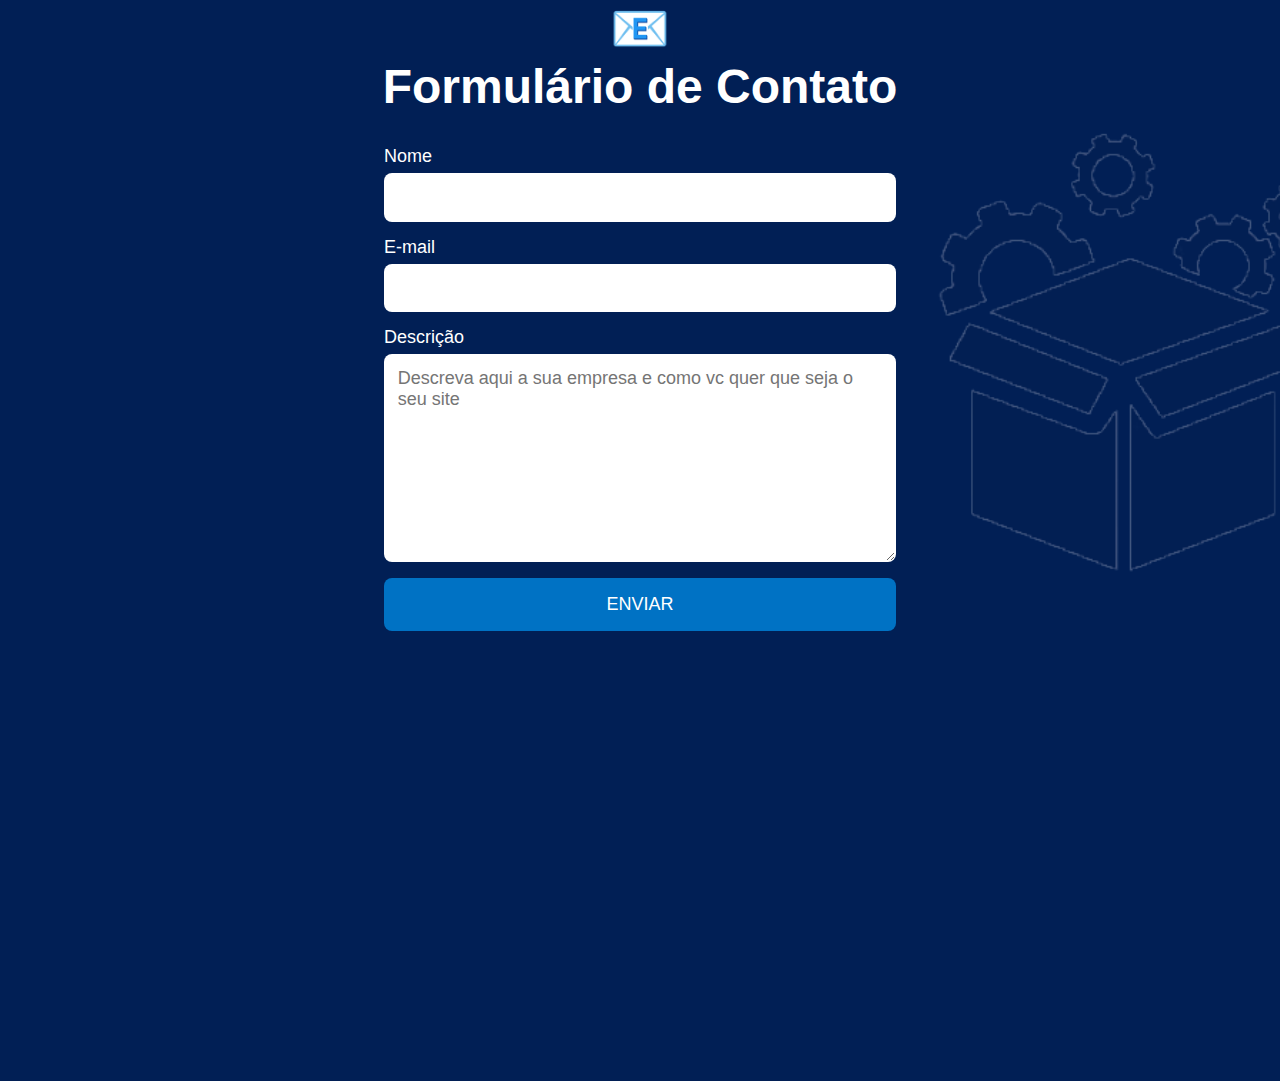
<file: Formulário.html>
<!DOCTYPE html>
<html lang="en">
  <head>
    <meta charset="UTF-8" />
    <meta http-equiv="X-UA-Compatible" content="IE=edge" />
    <meta name="viewport" content="width=device-width, initial-scale=1.0" />
    <title>Formulário de Contato</title>
    <link rel="stylesheet" href="style.css" />
  </head>
  <body>
     
    <h1>Formulário de Contato</h1>
    <form
      action="https://formsubmit.co/bi.syllab@gmail.com"
      method="POST"
      class="form"
    >
      <label for="name">Nome</label>
      <input type="text" name="name" id="name" required />
      <label for="email">E-mail</label>
      <input type="email" name="email" id="email" required />
      <label for="message">Descrição</label>
      <textarea name="message" id="message" placeholder="Descreva aqui a sua empresa e como vc quer que seja o seu site" required></textarea>
      <input
        type="hidden"
        name="_next"
        value="bisyllab.tk/obrigado.html"
      />
      <button type="submit">Enviar</button> 
      <img src="Img/Logoazul.png" alt="" width="400px">
    </form>
  </body>
</html>
</file>
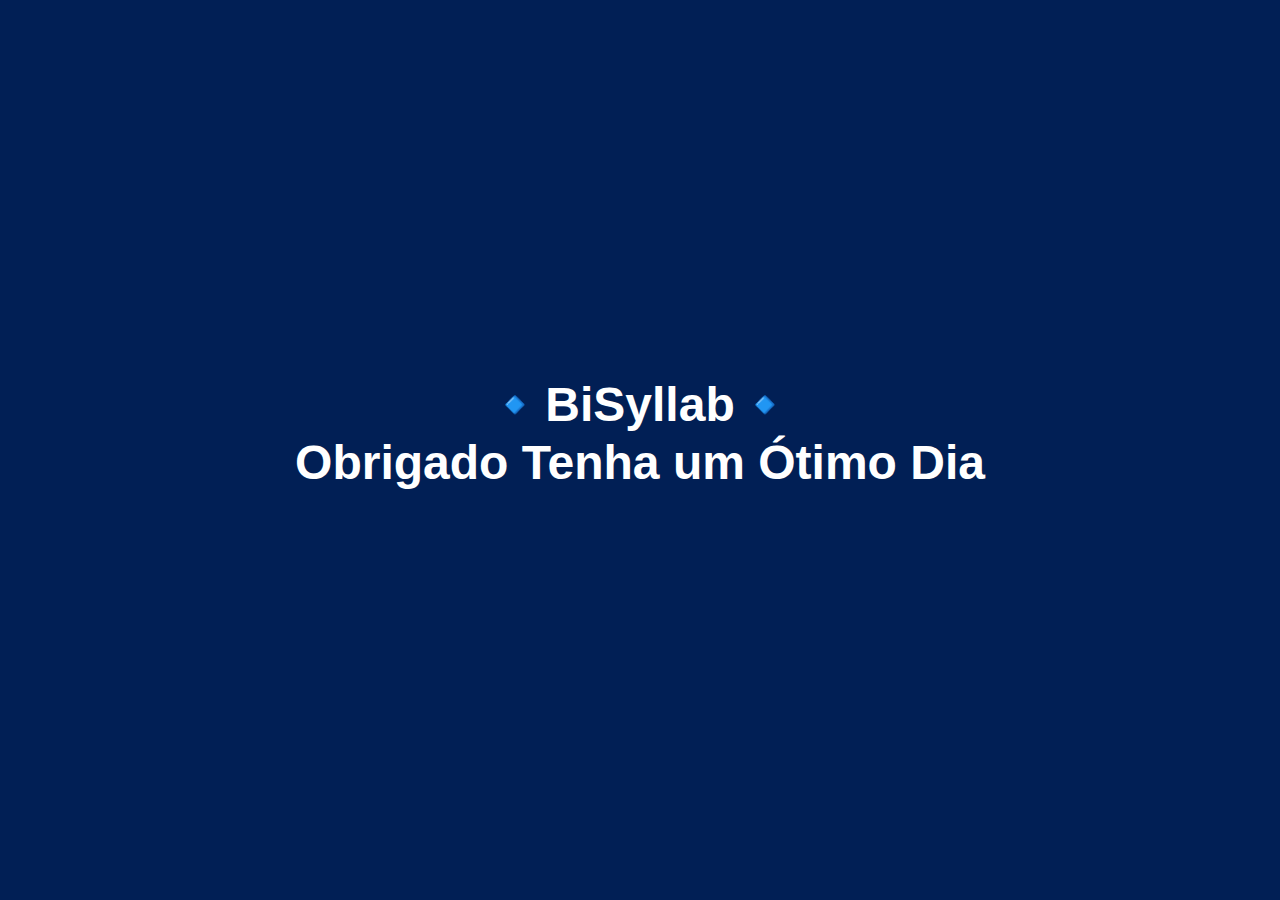
<file: obrigado.html>
<!DOCTYPE html>
<html lang="en">
  <head>
    <meta charset="UTF-8" />
    <meta http-equiv="X-UA-Compatible" content="IE=edge" />
    <meta name="viewport" content="width=device-width, initial-scale=1.0" />
    <title>Obrigado</title>
    <link rel="stylesheet" href="style.css" />
  </head>
  <body>
    <h2>Obrigado Tenha um Ótimo Dia</h2>
  </body>
</html>
</file>
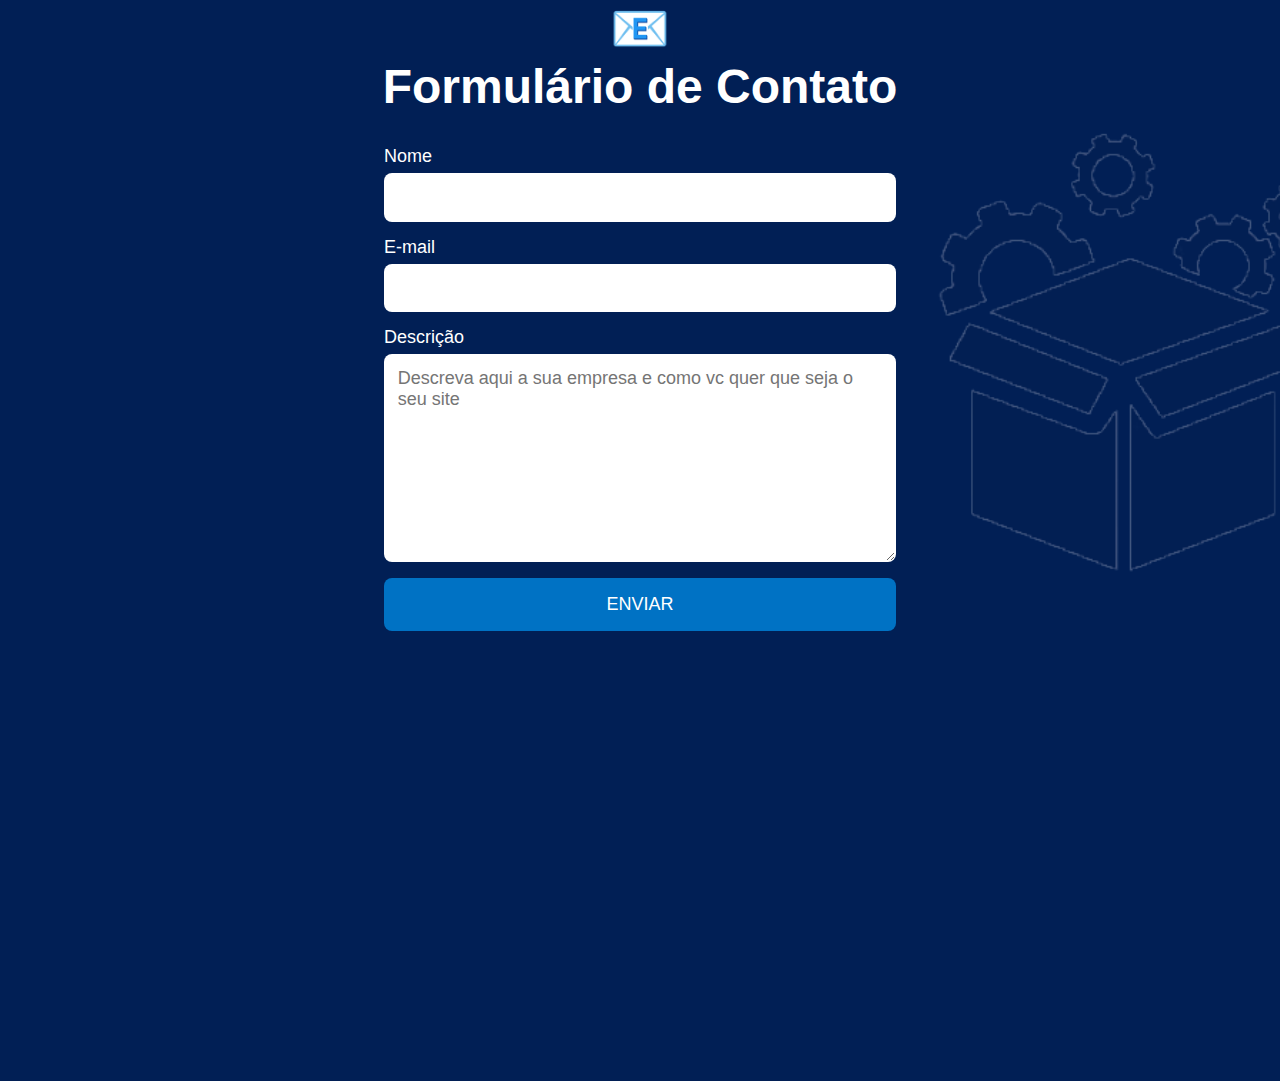
<file: Empresa BiSyllab/planos/Formulário.html>
<!DOCTYPE html>
<html lang="en">
  <head>
    <meta charset="UTF-8" />
    <meta http-equiv="X-UA-Compatible" content="IE=edge" />
    <meta name="viewport" content="width=device-width, initial-scale=1.0" />
    <title>Formulário de Contato</title>
    <link rel="stylesheet" href="style.css" />
  </head>
  <body>
     
    <h1>Formulário de Contato</h1>
    <form
      action="https://formsubmit.co/bi.syllab@gmail.com"
      method="POST"
      class="form"
    >
      <label for="name">Nome</label>
      <input type="text" name="name" id="name" required />
      <label for="email">E-mail</label>
      <input type="email" name="email" id="email" required />
      <label for="message">Descrição</label>
      <textarea name="message" id="message" placeholder="Descreva aqui a sua empresa e como vc quer que seja o seu site" required></textarea>
      <input
        type="hidden"
        name="_next"
        value="bisyllab.tk/obrigado.html"
      />
      <button type="submit">Enviar</button> 
      <img src="Img/Logoazul.png" alt="" width="400px">
    </form>
  </body>
</html>
</file>
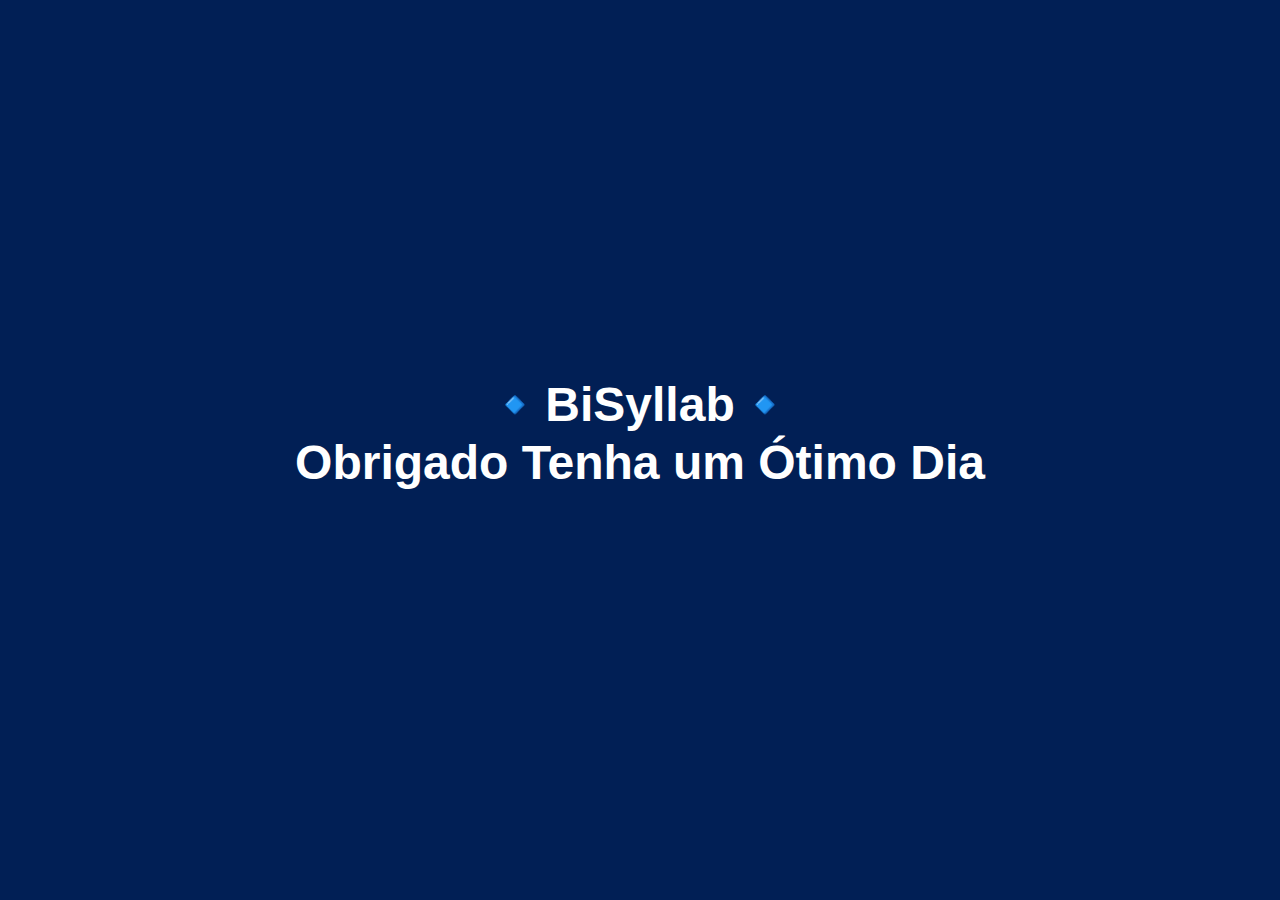
<file: Empresa BiSyllab/planos/obrigado.html>
<!DOCTYPE html>
<html lang="en">
  <head>
    <meta charset="UTF-8" />
    <meta http-equiv="X-UA-Compatible" content="IE=edge" />
    <meta name="viewport" content="width=device-width, initial-scale=1.0" />
    <title>Obrigado</title>
    <link rel="stylesheet" href="style.css" />
  </head>
  <body>
    <h2>Obrigado Tenha um Ótimo Dia</h2>
  </body>
</html>
</file>
<file: style.css>
* {
    margin: 0;
    padding: 0;
    box-sizing: border-box;
  }
  
  body {
    background: #011F55;
    min-height: 100vh;
    display: flex;
    align-items: center;
    justify-content: center;
    flex-direction: column;
    font-family: -apple-system, BlinkMacSystemFont, "Segoe UI", Roboto, Oxygen,
      Ubuntu, Cantarell, "Open Sans", "Helvetica Neue", sans-serif;
    padding-right: 1rem;
    padding-left: 1rem;
  }
  
  h1,
  h2 {
    font-size: 3rem;
    color: #fff;
    margin-bottom: 2rem;
    text-align: center;
    line-height: 1.2;
  }
  
  h1::before {
    content: "📧";
    display: block;
  }
  
  h2::before {
    content: "🔹BiSyllab🔹";
    display: block;
  }
  
  .form {
    width: 100%;
    max-width: 32rem;
    font-size: 1.125rem;
  }
  
  .form label,
  .form input,
  .form textarea,
  .form button {
    display: block;
    width: 100%;
  }
  
  .form label {
    color: #fff;
    line-height: 1;
    margin-bottom: 0.5rem;
  }
  
  .form input,
  .form textarea {
    font: inherit;
    padding: 0.8rem;
    margin-bottom: 1rem;
    border: 1px solid transparent;
    border-radius: 8px;
    transition: border-color, box-shadow 0.2s;
  }
  
  .form textarea {
    min-height: 13rem;
    resize: vertical;
  }
  
  .form input:hover,
  .form input:focus,
  .form textarea:hover,
  .form textarea:focus {
    outline: none;
    border-color: #09d;
    box-shadow: 0 0 0 3px #4dc8ff;
  }
  
  .form button {
    display: block;
    padding: 1rem;
    background: #0072c4;
    color: #fff;
    font: inherit;
    text-transform: uppercase;
    border: none;
    border-radius: 8px;
    cursor: pointer;
    transition: 0.2s;
  }
  
  .form button:hover,
  .form button:focus {
    outline: none;
    background: #09d;
  }

  img {
    
    position: relative;
    top: -500PX;
    left: 550PX;
  }
</file>
<file: Empresa BiSyllab/planos/style.css>
* {
    margin: 0;
    padding: 0;
    box-sizing: border-box;
  }
  
  body {
    background: #011F55;
    min-height: 100vh;
    display: flex;
    align-items: center;
    justify-content: center;
    flex-direction: column;
    font-family: -apple-system, BlinkMacSystemFont, "Segoe UI", Roboto, Oxygen,
      Ubuntu, Cantarell, "Open Sans", "Helvetica Neue", sans-serif;
    padding-right: 1rem;
    padding-left: 1rem;
  }
  
  h1,
  h2 {
    font-size: 3rem;
    color: #fff;
    margin-bottom: 2rem;
    text-align: center;
    line-height: 1.2;
  }
  
  h1::before {
    content: "📧";
    display: block;
  }
  
  h2::before {
    content: "🔹BiSyllab🔹";
    display: block;
  }
  
  .form {
    width: 100%;
    max-width: 32rem;
    font-size: 1.125rem;
  }
  
  .form label,
  .form input,
  .form textarea,
  .form button {
    display: block;
    width: 100%;
  }
  
  .form label {
    color: #fff;
    line-height: 1;
    margin-bottom: 0.5rem;
  }
  
  .form input,
  .form textarea {
    font: inherit;
    padding: 0.8rem;
    margin-bottom: 1rem;
    border: 1px solid transparent;
    border-radius: 8px;
    transition: border-color, box-shadow 0.2s;
  }
  
  .form textarea {
    min-height: 13rem;
    resize: vertical;
  }
  
  .form input:hover,
  .form input:focus,
  .form textarea:hover,
  .form textarea:focus {
    outline: none;
    border-color: #09d;
    box-shadow: 0 0 0 3px #4dc8ff;
  }
  
  .form button {
    display: block;
    padding: 1rem;
    background: #0072c4;
    color: #fff;
    font: inherit;
    text-transform: uppercase;
    border: none;
    border-radius: 8px;
    cursor: pointer;
    transition: 0.2s;
  }
  
  .form button:hover,
  .form button:focus {
    outline: none;
    background: #09d;
  }

  img {
    
    position: relative;
    top: -500PX;
    left: 550PX;
  }
</file>
